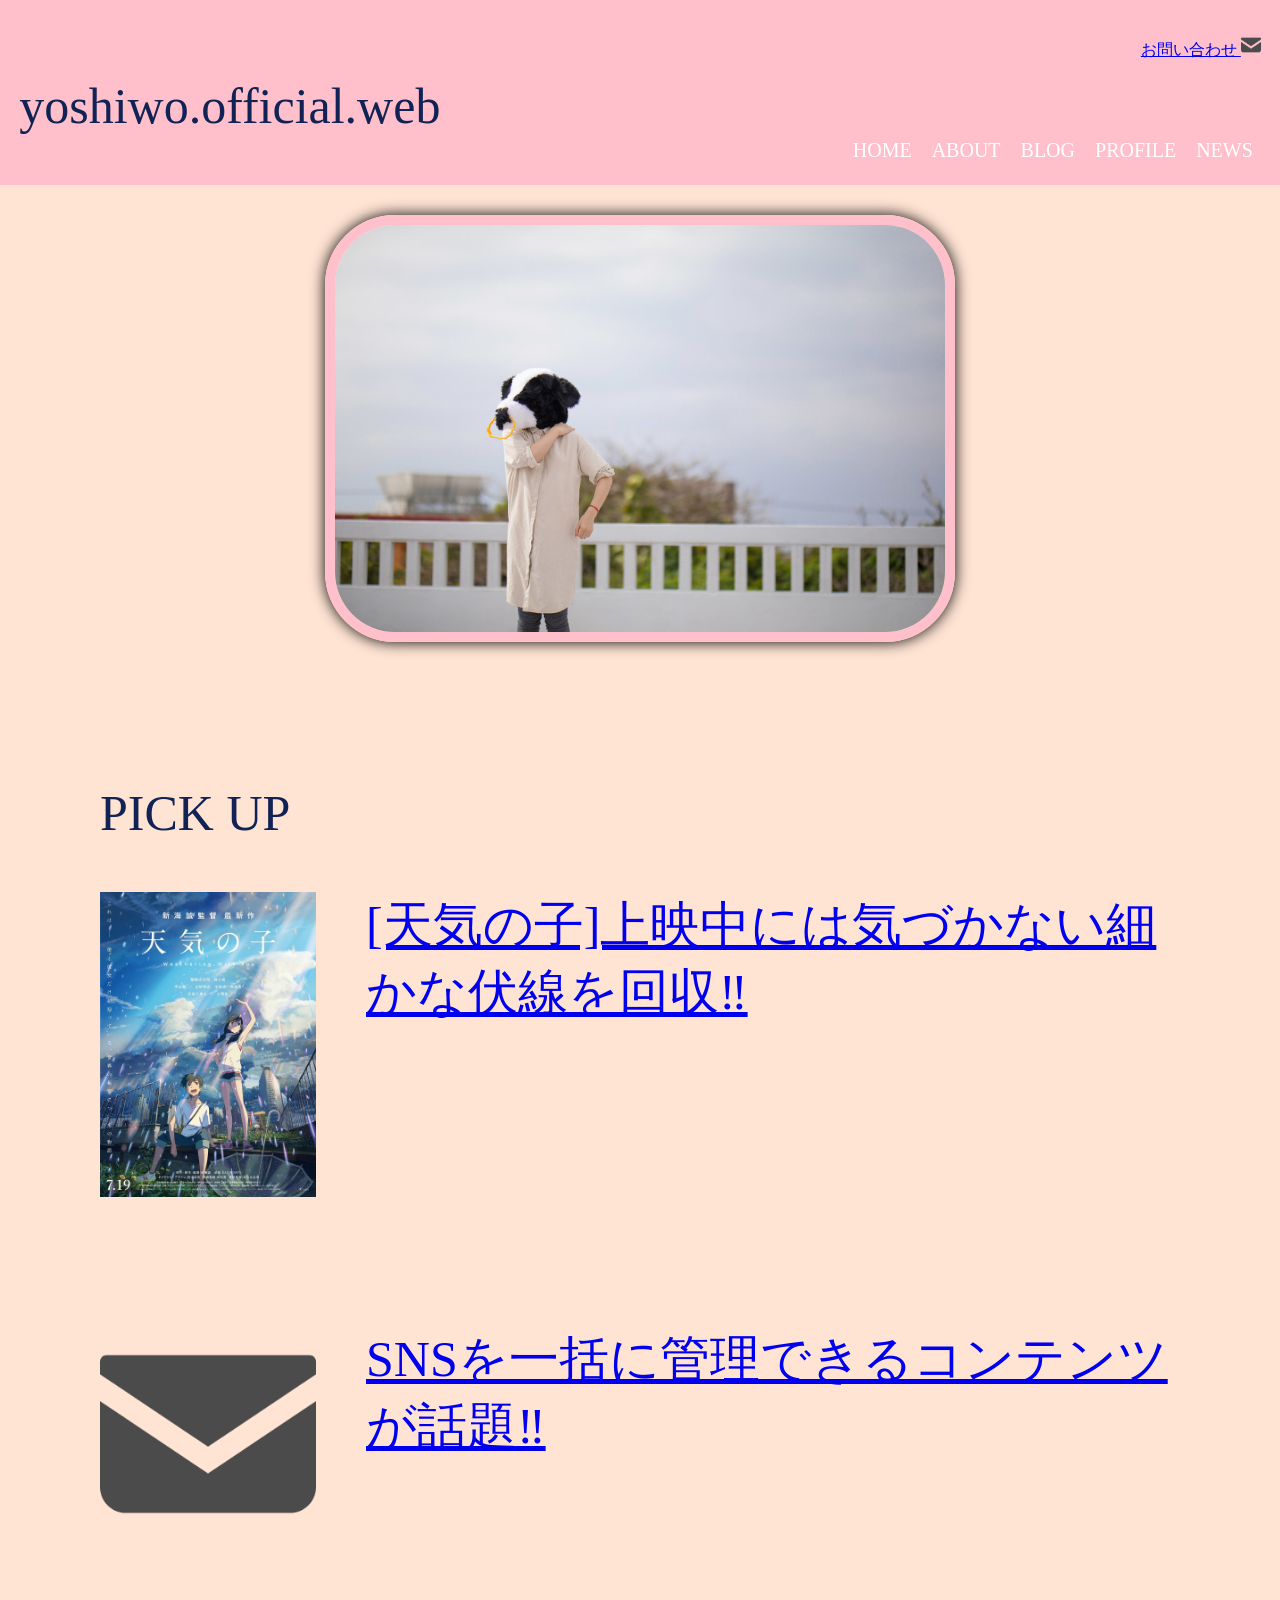
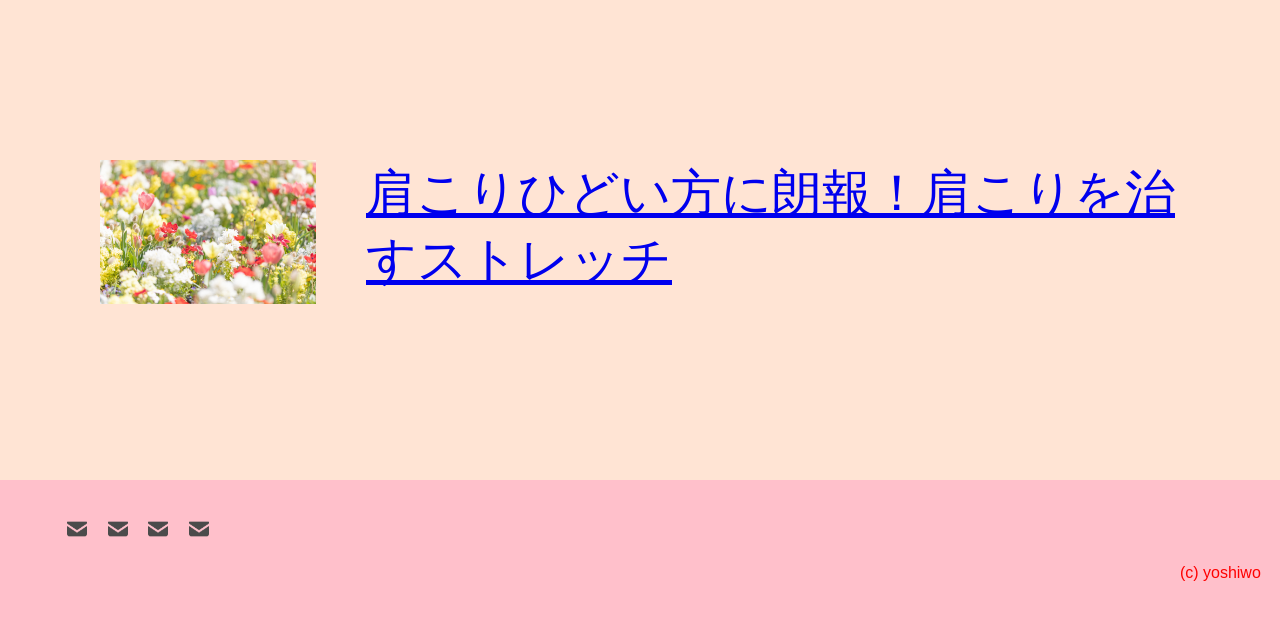
<file: index.html>
<!DOCTYPE html>

<html lang="ja">

	<head>
		<meta charset="utf-8"><!--文字コード-->
		<meta http-equiv="X-UA-Compatible" content="IE=edge" /><!--標準モードで表示-->
		<meta name="viewport" content="width=device-width,initial-scale=1" /><!--スマホ対応-->
		
		<title>yoshiwo.official.web</title>	
		<link rel="icon" href="picture/メイク1.jpg" sizes="32*32"/>
		<link rel="icon" href="picture/メイク1.jpg" sizes="192*192"/><!--アイコン-->
		<link rel="canonical" href="home.html/" /><!--urlの正規化-->
		<meta name="description" content="natsuの体操教室の公式ページ"><!--サイトの説明としてネットワークで公開した時に使われる-->
		<link rel="stylesheet" href="style.css"><!--cssを別ファイルから読み込む-->
<!-- 		<script src="sample.js"></script>
		<script src="https://kit.fontawesome.com/14dd47d025.js"></script>
		<script src="sample2.js"></script> -->
	</head>

	<body>
		<header><!--ヘッダー-->
			<a href="mailto:yoshiwo.official@gmail.com" target="_blank">
				<p>お問い合わせ
				<img src="picture/mail.png" width="20" height="20" alt="フッダー">
				</p>
			</a>
			<div class="top">
				yoshiwo.official.web
			</div>
				<nav><!--リンク張るときに入れる-->
					<ul><!--箇条書き構造にする-->
						<li><!--箇条書きののポチがつく-->
							<a href="yoshiwo.official.html"　target="_blank">
								HOME
							</a>
						</li> 
						<li>
							<a href="about.html"　target="_blank">
								ABOUT
							</a>
						</li>
						<li><!--箇条書きののポチがつく-->
							<a href="blog.html"　target="_blank">
								BLOG
							</a>
						</li>
						<li>
						<a href="profile.html"　target="_blank">
								PROFILE
						</a>
						</li>
						<li>
						<a href="news.html"　target="_blank">
								NEWS
						</a>
						</li>
						<a><i class="fab fa-500px"></i></a>
					</ul>	
				</nav>	
		</header>
		
		<div class="section1"><!--class(変数のようなもの)-->
			<section><!--bodyの中身-->
				<!--<h1>natsuの体操教室</h1>-->
					<img src="picture/うし.jpg" width="50%" class="icon"><!--iconとして定義-->
			</section>
		</div>
		<div class="section2">
			<section>
			PICK UP
			<a href="天気の子考察.html" target="_blank">
				<p>
					<img src="picture/picture1.png" width="20%" alt="健康">
					[天気の子]上映中には気づかない細かな伏線を回収‼
				</p>
			</a>
			</section>
		</div>
		<div class="section2">
			<section>
			<a href="SNSを一括にするアプリ.html" target="_blank">
				<p>
					<img src="picture/mail.png" width="20%" alt="健康">
					SNSを一括に管理できるコンテンツが話題‼
				</p>
			</a>
			</section>
		</div>
		<div class="section2">
			<section>
			<a href="about.html" target="_blank">
				<p>
					<img src="picture/花1.jpg" width="20%" alt="健康">
					肩こりひどい方に朗報！肩こりを治すストレッチ
				</p>
			</a>
			</section>
		</div>
	
	
		<br></br>
		<footer>
			<ul>
				<li>
					<a href="mailto:yoshiwo.official@gmail.com" target="_blank">
						<img src="picture/mail.png" width="20" height="20" alt="フッダー">
					</a>
				</li>
				<li>
					<a href="mailto:yoshiwo.official@gmail.com" target="_blank">
						<img src="picture/mail.png" width="20" height="20" alt="フッダー">
					</a>
				</li>
				<li>
					<a href="mailto:yoshiwo.official@gmail.com" target="_blank">
						<img src="picture/mail.png" width="20" height="20" alt="フッダー">
					</a>
				</li>
				<li>
					<a href="mailto:yoshiwo.official@gmail.com" target="_blank">
						<img src="picture/mail.png" width="20" height="20" alt="フッダー">
					</a>
				</li>
				<li>
					<a href="https://google.com" target="_blank"><!--target別タブで開く-->
					</a>
				</li>
			</ul>
			<p>(c) yoshiwo</p><!--(コピーライト)-->
		</footer>
	</body>
	
	
</html>
</file>
<file: style.css>
header{
	background-color: pink;
	text-align: right;/*右揃え*/
	padding: 1.5%;
	margin: 0;
	background-size: cover;
	background-position: 50% 50%;/*拡大したとき中央を基準に拡大する*/
	margin-bottom: 0;/*headerの下に空白*/
	color: white;
}

body {
	background-color: #ffe4d4;
	
}

li{
	display: inline-block;/*左揃え*/
	padding-top: 4px;
	padding-bottom: 4px;
	padding-left: 8px;
	padding-right: 8px;
	/*padding: 4px 8px(省略書き)*/
	
	font-size: 20px;
}

li > a{
	text-decoration: none; /*リンクの下線を消す*/
	color: inherit; /*上位タグの設定を引き継ぐ*/
}

li > a:hover{/*aにマウスカーソルが乗ったとき*/
	color: red;
}

header img{
	color: red;
}

header ul{/*header内の*/
	margin: 0px;
	list-style-type: none;/*消すコマンド,ここではくろぽち*/
	padding-left: 0;
}

.top {
	/*color: rgb(0,255,0);/red,green,blue混ぜれる
	color: #0000ff;/16進数でも表せる*/
	color: #125;/*000が真っ黒、FFFが真っ白*/	
	font-size: 50px;
	text-align: left;
}

.section1{
	text-align: center;
	margin: 30px;
	font-size: 50px;
}

.icon{
	border-radius: 70px;/*丸める*/	
	border-color: pink;
	border-width: 10px;
	border-style: solid;
	/*省略border: 5px solid pink;*/
	
	box-shadow: 0px 0px 15px black;/*影を表す　引数1,x方向のずれ　2,y方向　3,ぼかし具合*/
	
}

.section2{
	/*color: rgb(0,255,0);/red,green,blue混ぜれる
	color: #0000ff;/16進数でも表せる*/
	color: #125;/*000が真っ黒、FFFが真っ白*/	
	font-size: 50px;
	text-align: light;
	padding: 100px;
}

.section2 img{
	float: left;
	padding-right: 50px;
}

body{
	margin-top: 0px;/*空白を消す*/
	margin-bottom: 0px;
	margin-right: 0px;
	margin-left: 0px;
	/*margin 0px;/上の4っつを簡単に書ける*/
	
}

footer{
	background-color: pink;
	color: #ff0000;
	font-family: Verdana, sans-serif;/*フォントVerがなかったらsans*/
	padding: 1.5%;
}

footer p{
	text-align: right;
}

img{
	object-fit: cover;
	max-width: 100%;
	height: auto;
}

/*margin-left: auto;　右揃え　　＋　　margin-right: auto; 左揃え　　= 中央ぞろえ*/
</file>
